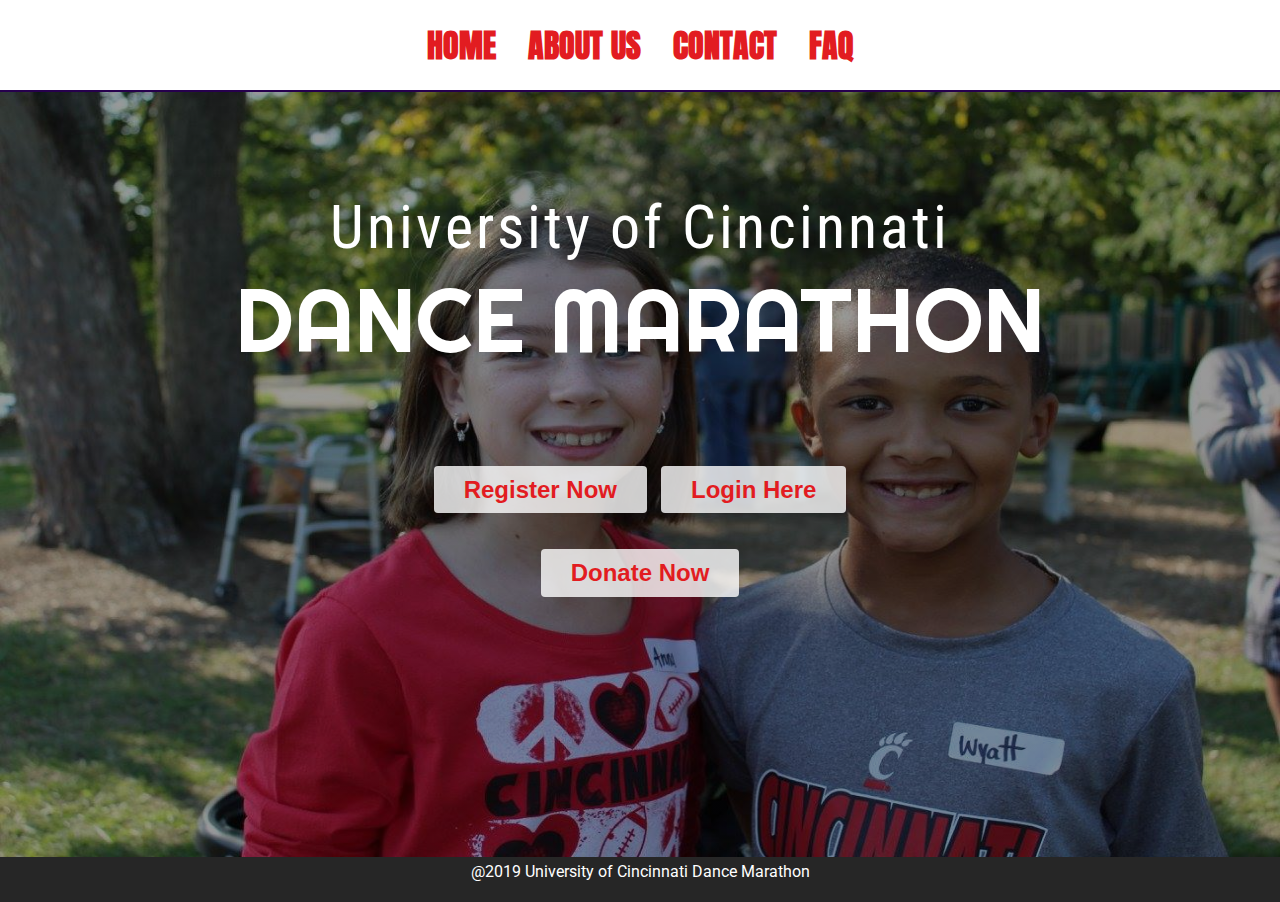
<file: index.html>
<!DOCTYPE html>
<html>
<head>
	<title>UCDM | BearcatTHON</title>
	<link href="https://fonts.googleapis.com/css?family=Anton&display=swap" rel="stylesheet">
	<link href="https://fonts.googleapis.com/css?family=News+Cycle:700&display=swap" rel="stylesheet">
	<link href="https://fonts.googleapis.com/css?family=Roboto:400,700&display=swap" rel="stylesheet">
	<link href="https://fonts.googleapis.com/css?family=Righteous&display=swap" rel="stylesheet">
	<link href="https://fonts.googleapis.com/css?family=Righteous|Roboto+Condensed&display=swap" rel="stylesheet">
	<link rel="stylesheet" type="text/css" href="styles.css">
</head>

<body>
	<header id="navbar">
		<a href="">HOME</a>
		<a href="about.html">ABOUT US</a>
		<!-- <a href="">CHAMPIONS</a> -->
		<!-- <a href="">SPONSORS</a> -->
		<!-- <a href="">EVENTS</a> -->
		<a href="contact.html">CONTACT</a>
		<a href="faq.html">FAQ</a>
	</header>
	<div id="main-content">
		<div id="title-line">
			<p id="uc">University of Cincinnati</p>
			<p id="dm">DANCE MARATHON</p>
		</div>
		<div class="top-buttons">
			<a class="button" href="https://events.dancemarathon.com/index.cfm?fuseaction=donorDrive.event&eventID=3450">Register Now</a>
			<a class="button" href="https://events.dancemarathon.com/index.cfm?fuseaction=portal.roleStart&eventId=3450">Login Here</a>
		</div>
		<a class="button" href="https://events.dancemarathon.com/index.cfm?fuseaction=donate.event&eventID=3450">Donate Now</a>
	</div>
	<div id="footer">
		<p>@2019 University of Cincinnati Dance Marathon</p>
	</div>


</body>
</html>
</file>
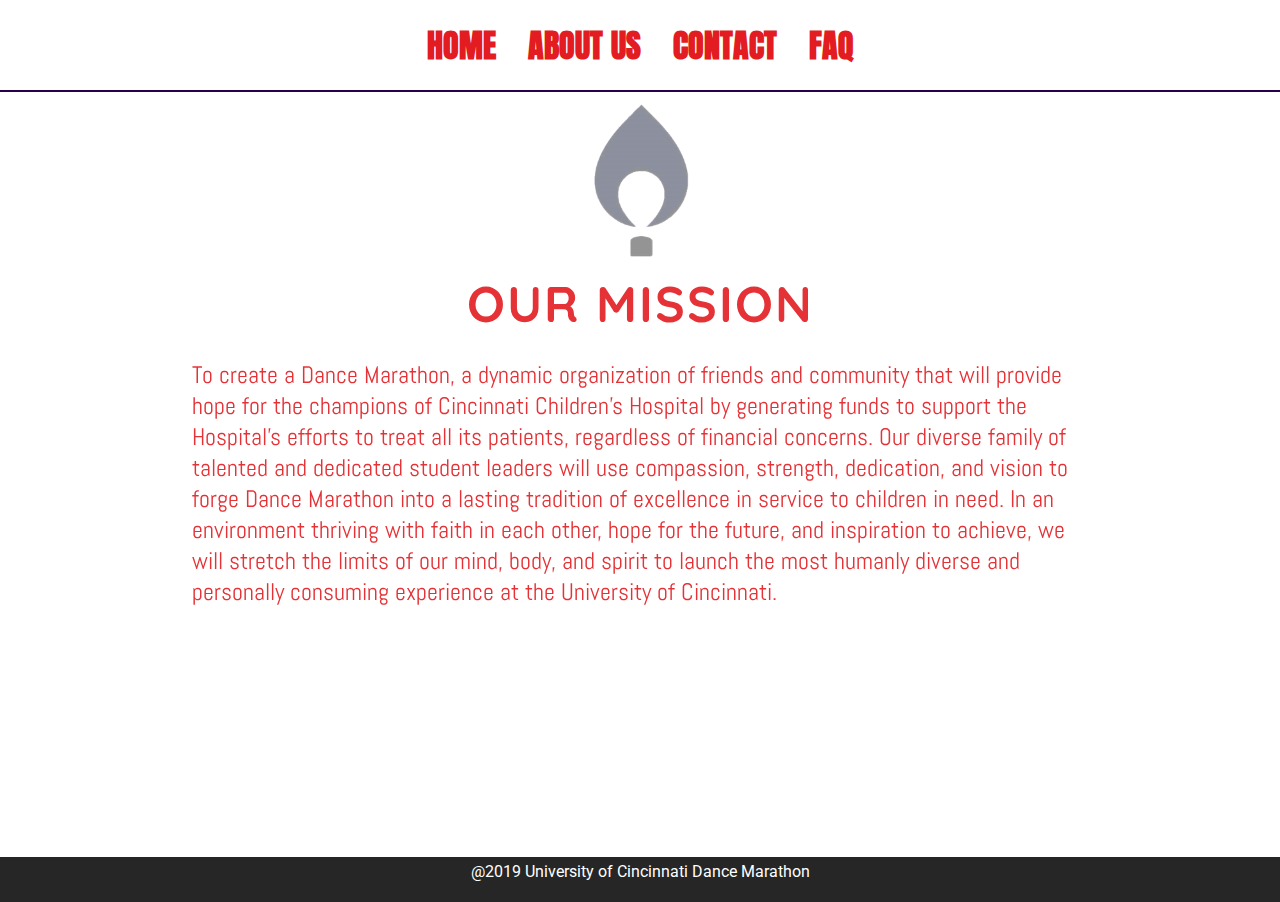
<file: about.html>
<!DOCTYPE html>
<html>
<head>
	<title>UCDM | About Us</title>
	<link href="https://fonts.googleapis.com/css?family=Anton&display=swap" rel="stylesheet">
	<link href="https://fonts.googleapis.com/css?family=News+Cycle:700&display=swap" rel="stylesheet">
	<link href="https://fonts.googleapis.com/css?family=Roboto:400,700&display=swap" rel="stylesheet">
	<link href="https://fonts.googleapis.com/css?family=Righteous&display=swap" rel="stylesheet">
	<link href="https://fonts.googleapis.com/css?family=Righteous|Roboto+Condensed&display=swap" rel="stylesheet">
	<link href="https://fonts.googleapis.com/css?family=Quicksand&display=swap" rel="stylesheet">
	<link href="https://fonts.googleapis.com/css?family=Abel&display=swap" rel="stylesheet">
	<link rel="stylesheet" type="text/css" href="styles.css">
</head>
<body>
	<header id="navbar">
		<a href="index.html">HOME</a>
		<a href="">ABOUT US</a>
		<!-- <a href="">CHAMPIONS</a> -->
		<!-- <a href="">SPONSORS</a> -->
		<!-- <a href="">EVENTS</a> -->
		<a href="contact.html">CONTACT</a>
		<a href="faq.html">FAQ</a>
	</header>

	<div id="about-content">
		<img src="images/flame.png" id="flame">
		<div id="about-message">
			<h2>OUR MISSION</h2>
			<p>To create a Dance Marathon, a dynamic organization of friends and community that will provide hope for the champions of Cincinnati Children’s Hospital by generating funds to support the Hospital's efforts to treat all its patients, regardless of financial concerns. Our diverse family of talented and dedicated student leaders will use compassion, strength, dedication, and vision to forge Dance Marathon into a lasting tradition of excellence in service to children in need. In an environment thriving with faith in each other, hope for the future, and inspiration to achieve, we will stretch the limits of our mind, body, and spirit to launch the most humanly diverse and personally consuming experience at the University of Cincinnati.</p>
		</div>
	</div>

	<div id="footer">
		<p>@2019 University of Cincinnati Dance Marathon</p>
	</div>


</body>
</html>
</file>
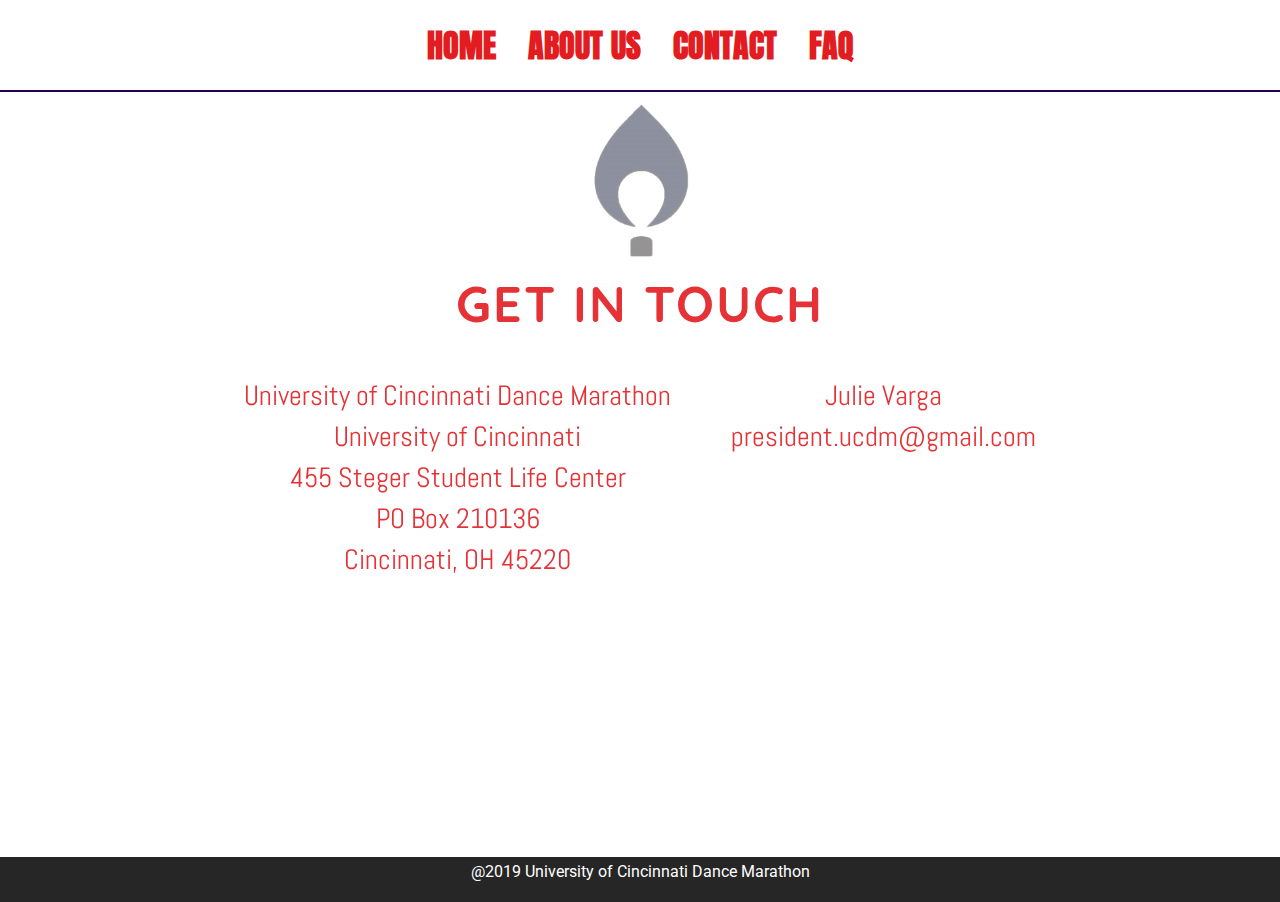
<file: contact.html>
<!DOCTYPE html>
<html>
<head>
	<title>UCDM | Contact</title>
	<link href="https://fonts.googleapis.com/css?family=Anton&display=swap" rel="stylesheet">
	<link href="https://fonts.googleapis.com/css?family=News+Cycle:700&display=swap" rel="stylesheet">
	<link href="https://fonts.googleapis.com/css?family=Roboto:400,700&display=swap" rel="stylesheet">
	<link href="https://fonts.googleapis.com/css?family=Righteous&display=swap" rel="stylesheet">
	<link href="https://fonts.googleapis.com/css?family=Righteous|Roboto+Condensed&display=swap" rel="stylesheet">
	<link href="https://fonts.googleapis.com/css?family=Quicksand&display=swap" rel="stylesheet">
	<link href="https://fonts.googleapis.com/css?family=Abel&display=swap" rel="stylesheet">
	<link rel="stylesheet" type="text/css" href="styles.css">
</head>
<body>
	<header id="navbar">
		<a href="index.html">HOME</a>
		<a href="about.html">ABOUT US</a>
		<!-- <a href="">CHAMPIONS</a> -->
		<!-- <a href="">SPONSORS</a> -->
		<!-- <a href="">EVENTS</a> -->
		<a href="">CONTACT</a>
		<a href="faq.html">FAQ</a>
	</header>

	<div id="contact-content">
		<img src="images/flame.png" id="flame">
		<div id="contact-message">
			<h2>GET IN TOUCH</h2>
			<div id="con-container">
				<div id="address">
					<p>University of Cincinnati Dance Marathon</p>
					<p>University of Cincinnati</p>
					<p>455 Steger Student Life Center</p>
					<p>PO Box 210136</p>
					<p>Cincinnati, OH 45220</p>
				</div>
				<div id="pres">
					<p>Julie Varga</p>
					<p>president.ucdm@gmail.com</p>
				</div>
			</div>
		</div>
	</div>

	<div id="footer">
		<p>@2019 University of Cincinnati Dance Marathon</p>
	</div>

</body>
</html>
</file>
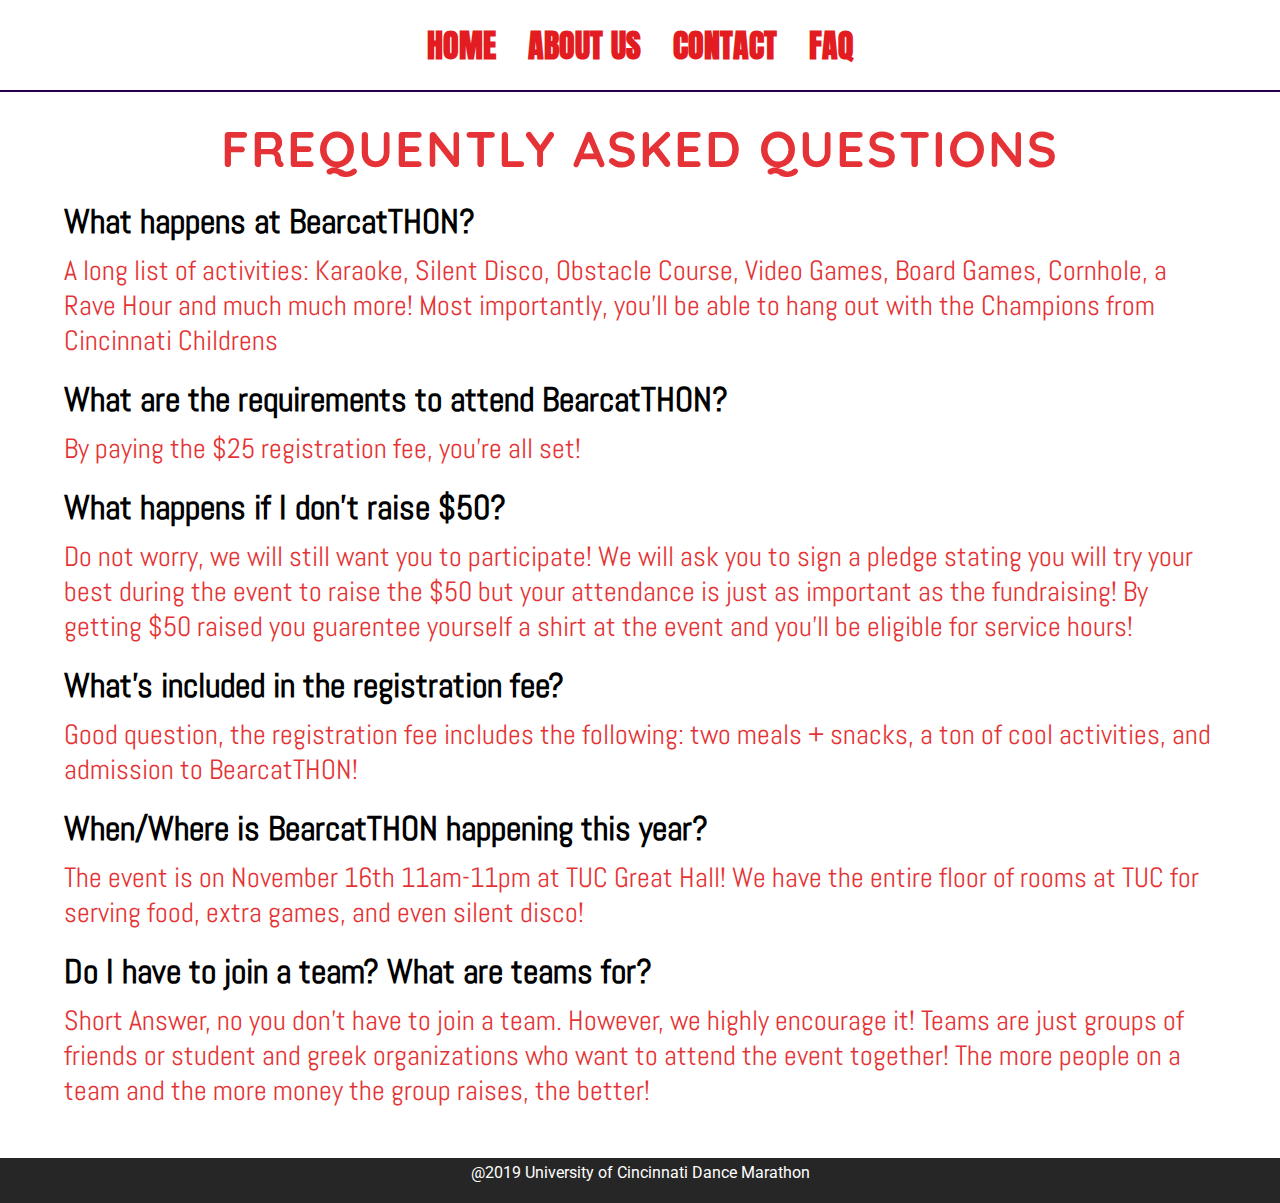
<file: faq.html>
<!DOCTYPE html>
<html>
<head>
	<title>UCDM | FAQ</title>
	<link href="https://fonts.googleapis.com/css?family=Anton&display=swap" rel="stylesheet">
	<link href="https://fonts.googleapis.com/css?family=News+Cycle:700&display=swap" rel="stylesheet">
	<link href="https://fonts.googleapis.com/css?family=Roboto:400,700&display=swap" rel="stylesheet">
	<link href="https://fonts.googleapis.com/css?family=Righteous&display=swap" rel="stylesheet">
	<link href="https://fonts.googleapis.com/css?family=Righteous|Roboto+Condensed&display=swap" rel="stylesheet">
	<link href="https://fonts.googleapis.com/css?family=Abel&display=swap" rel="stylesheet">
	<link href="https://fonts.googleapis.com/css?family=Quicksand&display=swap" rel="stylesheet">
	<link rel="stylesheet" type="text/css" href="styles.css">
</head>
<body>
	<header id="navbar">
		<a href="index.html">HOME</a>
		<a href="about.html">ABOUT US</a>
		<!-- <a href="">CHAMPIONS</a> -->
		<!-- <a href="">SPONSORS</a> -->
		<!-- <a href="">EVENTS</a> -->
		<a href="contact.html">CONTACT</a>
		<a href="">FAQ</a>
	</header>

	<div id="faq-content">
		<h2>FREQUENTLY ASKED QUESTIONS</h2>
		<div class="question">
			<h3>What happens at BearcatTHON?</h3>
			<p class="answer">A long list of activities: Karaoke, Silent Disco, Obstacle Course, Video Games, Board Games, Cornhole, a Rave Hour and much much more! Most importantly, you'll be able to hang out with the Champions from Cincinnati Childrens</p>
		</div>
		<div class="question">
			<h3>What are the requirements to attend BearcatTHON?</h3>
			<p class="answer">By paying the $25 registration fee, you're all set!</p>
		</div>
		<div class="question">
			<h3>What happens if I don't raise $50?</h3>
			<p class="answer">Do not worry, we will still want you to participate! We will ask you to sign a pledge stating you will try your best during the event to raise the $50 but your attendance is just as important as the fundraising! By getting $50 raised you guarentee yourself a shirt at the event and you'll be eligible for service hours!</p>
		</div>
		<div class="question">
			<h3>What's included in the registration fee?</h3>
			<p class="answer">Good question, the registration fee includes the following: two meals + snacks, a ton of cool activities, and admission to BearcatTHON!</p>
		</div>
		<div class="question">
			<h3>When/Where is BearcatTHON happening this year?</h3>
			<p class="answer">The event is on November 16th 11am-11pm at TUC Great Hall! We have the entire floor of rooms at TUC for serving food, extra games, and even silent disco!</p>
		</div>
		<div class="question">
			<h3>Do I have to join a team? What are teams for?</h3>
			<p class="answer">Short Answer, no you don't have to join a team. However, we highly encourage it! Teams are just groups of friends or student and greek organizations who want to attend the event together! The more people on a team and the more money the group raises, the better!</p>
		</div>
	</div>

	<div id="footer">
		<p>@2019 University of Cincinnati Dance Marathon</p>
	</div>

</body>
</html>
</file>
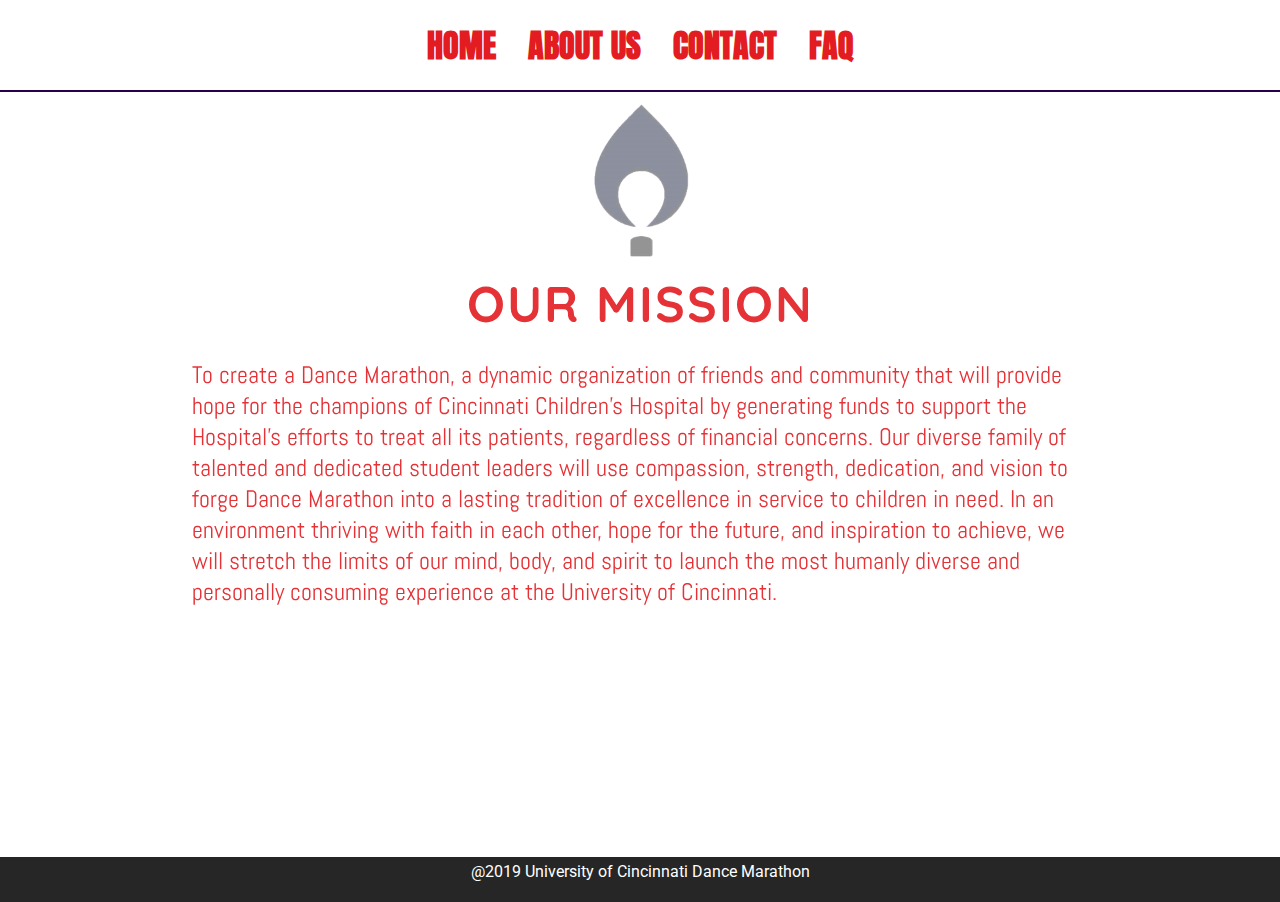
<file: pages/about.html>
<!DOCTYPE html>
<html>
<head>
	<title>UCDM | About Us</title>
	<link href="https://fonts.googleapis.com/css?family=Anton&display=swap" rel="stylesheet">
	<link href="https://fonts.googleapis.com/css?family=News+Cycle:700&display=swap" rel="stylesheet">
	<link href="https://fonts.googleapis.com/css?family=Roboto:400,700&display=swap" rel="stylesheet">
	<link href="https://fonts.googleapis.com/css?family=Righteous&display=swap" rel="stylesheet">
	<link href="https://fonts.googleapis.com/css?family=Righteous|Roboto+Condensed&display=swap" rel="stylesheet">
	<link href="https://fonts.googleapis.com/css?family=Quicksand&display=swap" rel="stylesheet">
	<link href="https://fonts.googleapis.com/css?family=Abel&display=swap" rel="stylesheet">
	<link rel="stylesheet" type="text/css" href="../styles.css">
</head>
<body>
	<header id="navbar">
		<a href="../index.html">HOME</a>
		<a href="">ABOUT US</a>
		<!-- <a href="">CHAMPIONS</a> -->
		<!-- <a href="">SPONSORS</a> -->
		<!-- <a href="">EVENTS</a> -->
		<a href="contact.html">CONTACT</a>
		<a href="faq.html">FAQ</a>
	</header>

	<div id="about-content">
		<img src="../images/flame.png" id="flame">
		<div id="about-message">
			<h2>OUR MISSION</h2>
			<p>To create a Dance Marathon, a dynamic organization of friends and community that will provide hope for the champions of Cincinnati Children’s Hospital by generating funds to support the Hospital's efforts to treat all its patients, regardless of financial concerns. Our diverse family of talented and dedicated student leaders will use compassion, strength, dedication, and vision to forge Dance Marathon into a lasting tradition of excellence in service to children in need. In an environment thriving with faith in each other, hope for the future, and inspiration to achieve, we will stretch the limits of our mind, body, and spirit to launch the most humanly diverse and personally consuming experience at the University of Cincinnati.</p>
		</div>
	</div>

	<div id="footer">
		<p>@2019 University of Cincinnati Dance Marathon</p>
	</div>


</body>
</html>
</file>
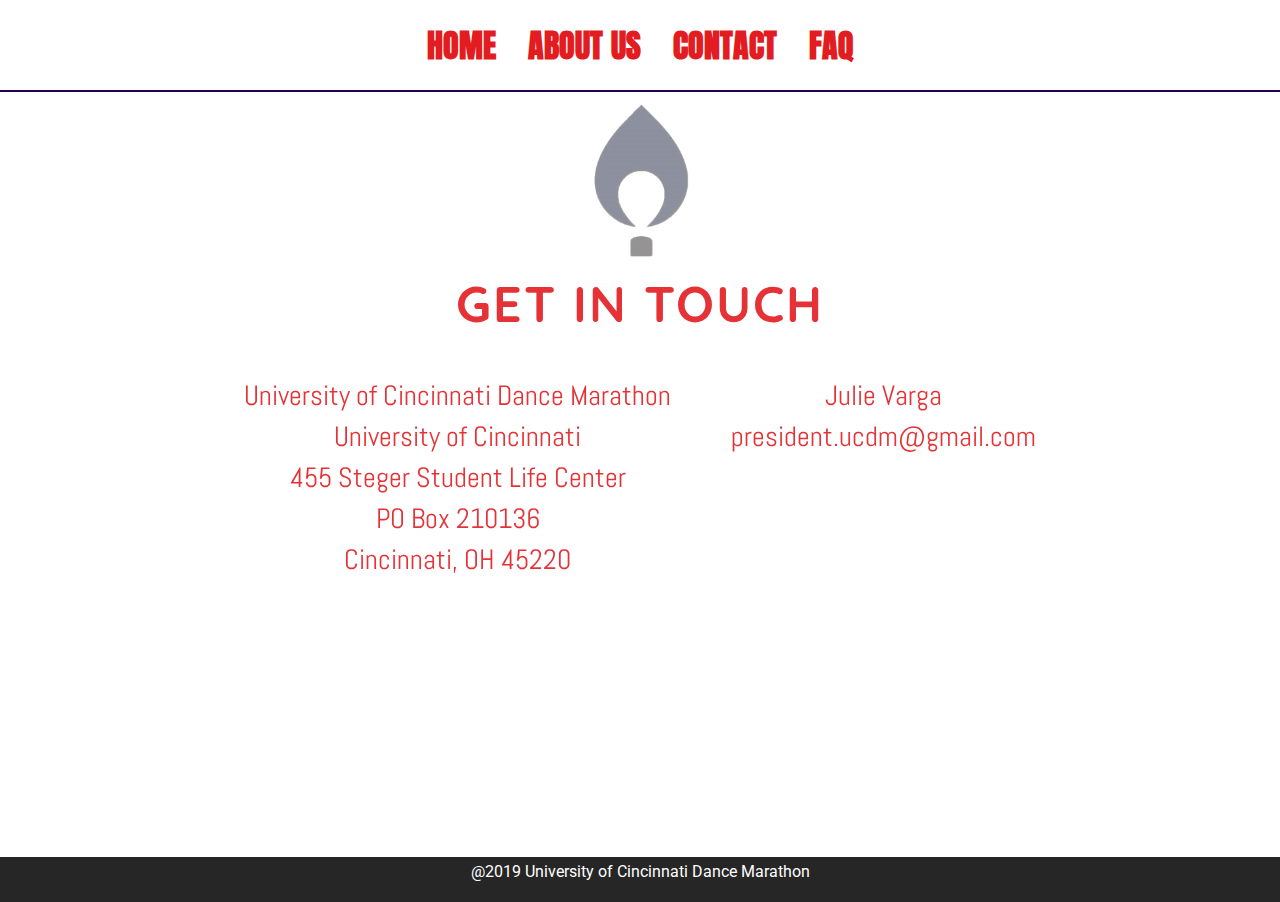
<file: pages/contact.html>
<!DOCTYPE html>
<html>
<head>
	<title>UCDM | Contact</title>
	<link href="https://fonts.googleapis.com/css?family=Anton&display=swap" rel="stylesheet">
	<link href="https://fonts.googleapis.com/css?family=News+Cycle:700&display=swap" rel="stylesheet">
	<link href="https://fonts.googleapis.com/css?family=Roboto:400,700&display=swap" rel="stylesheet">
	<link href="https://fonts.googleapis.com/css?family=Righteous&display=swap" rel="stylesheet">
	<link href="https://fonts.googleapis.com/css?family=Righteous|Roboto+Condensed&display=swap" rel="stylesheet">
	<link href="https://fonts.googleapis.com/css?family=Quicksand&display=swap" rel="stylesheet">
	<link href="https://fonts.googleapis.com/css?family=Abel&display=swap" rel="stylesheet">
	<link rel="stylesheet" type="text/css" href="../styles.css">
</head>
<body>
	<header id="navbar">
		<a href="../index.html">HOME</a>
		<a href="about.html">ABOUT US</a>
		<!-- <a href="">CHAMPIONS</a> -->
		<!-- <a href="">SPONSORS</a> -->
		<!-- <a href="">EVENTS</a> -->
		<a href="">CONTACT</a>
		<a href="faq.html">FAQ</a>
	</header>

	<div id="contact-content">
		<img src="../images/flame.png" id="flame">
		<div id="contact-message">
			<h2>GET IN TOUCH</h2>
			<div id="con-container">
				<div id="address">
					<p>University of Cincinnati Dance Marathon</p>
					<p>University of Cincinnati</p>
					<p>455 Steger Student Life Center</p>
					<p>PO Box 210136</p>
					<p>Cincinnati, OH 45220</p>
				</div>
				<div id="pres">
					<p>Julie Varga</p>
					<p>president.ucdm@gmail.com</p>
				</div>
			</div>
		</div>
	</div>

	<div id="footer">
		<p>@2019 University of Cincinnati Dance Marathon</p>
	</div>

</body>
</html>
</file>
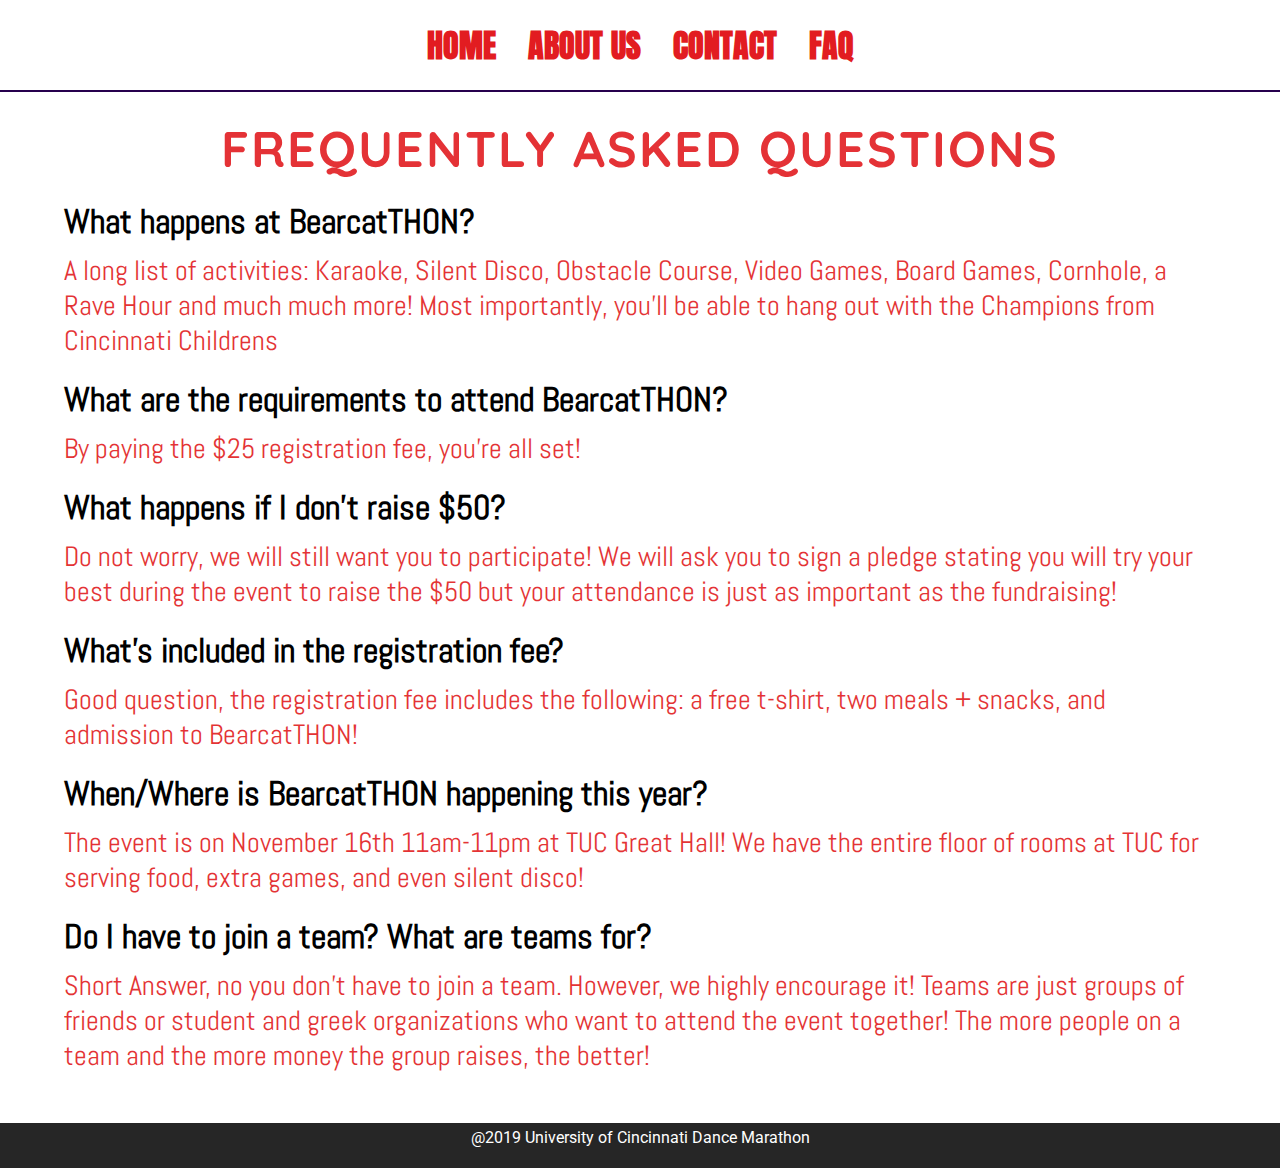
<file: pages/faq.html>
<!DOCTYPE html>
<html>
<head>
	<title>UCDM | FAQ</title>
	<link href="https://fonts.googleapis.com/css?family=Anton&display=swap" rel="stylesheet">
	<link href="https://fonts.googleapis.com/css?family=News+Cycle:700&display=swap" rel="stylesheet">
	<link href="https://fonts.googleapis.com/css?family=Roboto:400,700&display=swap" rel="stylesheet">
	<link href="https://fonts.googleapis.com/css?family=Righteous&display=swap" rel="stylesheet">
	<link href="https://fonts.googleapis.com/css?family=Righteous|Roboto+Condensed&display=swap" rel="stylesheet">
	<link href="https://fonts.googleapis.com/css?family=Abel&display=swap" rel="stylesheet">
	<link href="https://fonts.googleapis.com/css?family=Quicksand&display=swap" rel="stylesheet">
	<link rel="stylesheet" type="text/css" href="../styles.css">
</head>
<body>
	<header id="navbar">
		<a href="../index.html">HOME</a>
		<a href="about.html">ABOUT US</a>
		<!-- <a href="">CHAMPIONS</a> -->
		<!-- <a href="">SPONSORS</a> -->
		<!-- <a href="">EVENTS</a> -->
		<a href="contact.html">CONTACT</a>
		<a href="">FAQ</a>
	</header>

	<div id="faq-content">
		<h2>FREQUENTLY ASKED QUESTIONS</h2>
		<div class="question">
			<h3>What happens at BearcatTHON?</h3>
			<p class="answer">A long list of activities: Karaoke, Silent Disco, Obstacle Course, Video Games, Board Games, Cornhole, a Rave Hour and much much more! Most importantly, you'll be able to hang out with the Champions from Cincinnati Childrens</p>
		</div>
		<div class="question">
			<h3>What are the requirements to attend BearcatTHON?</h3>
			<p class="answer">By paying the $25 registration fee, you're all set!</p>
		</div>
		<div class="question">
			<h3>What happens if I don't raise $50?</h3>
			<p class="answer">Do not worry, we will still want you to participate! We will ask you to sign a pledge stating you will try your best during the event to raise the $50 but your attendance is just as important as the fundraising!</p>
		</div>
		<div class="question">
			<h3>What's included in the registration fee?</h3>
			<p class="answer">Good question, the registration fee includes the following: a free t-shirt, two meals + snacks, and admission to BearcatTHON!</p>
		</div>
		<div class="question">
			<h3>When/Where is BearcatTHON happening this year?</h3>
			<p class="answer">The event is on November 16th 11am-11pm at TUC Great Hall! We have the entire floor of rooms at TUC for serving food, extra games, and even silent disco!</p>
		</div>
		<div class="question">
			<h3>Do I have to join a team? What are teams for?</h3>
			<p class="answer">Short Answer, no you don't have to join a team. However, we highly encourage it! Teams are just groups of friends or student and greek organizations who want to attend the event together! The more people on a team and the more money the group raises, the better!</p>
		</div>
	</div>

	<div id="footer">
		<p>@2019 University of Cincinnati Dance Marathon</p>
	</div>

</body>
</html>
</file>
<file: styles.css>
body{
  padding: 0;
  margin: 0;
  height: 100vh;
}
#navbar {
  background-color: #ffffff;
  /*overflow: hidden;*/
  display: flex;
  border-bottom: solid #26004d 2px;
  justify-content: center;
  align-items: center
  flex-wrap: wrap;
  /*max-width: 1000px;*/
  margin: 0 auto;
  height: 10vh;
}

/* Style the links inside the navigation bar */
#navbar a {
  float: left;
  color: #E21C21;
  text-align: center;
  padding: 14px 16px;
  text-decoration: none;
  font: 2rem anton,sans-serif;
  /*transition: color 0.4s;*/
  font-weight: bold;
  vertical-align: center;
  line-height: 7vh;
}

/* Change the color of links on hover */
#navbar a:hover {
  background-color: #ddd;
}

/* Add a color to the active/current link */
#navbar a.active {
  background-color: #4CAF50;
  color: white;
}

#main-content{
  display: flex;
  flex-direction: column;
  align-items: center;
  margin: 0 auto;
/*  background-image: url('images/cover.png');
  background-color: 
  background-size: 100% 100%;*/
  background: 
    linear-gradient(
      rgba(0, 0, 0, 0.4), 
      rgba(0, 0, 0, 0.4)
    ),
    url('images/cover.png');
  background-size: 100% 100%;
  /*max-width: 1000px;*/
  width: 100%;
  height: 85vh;
}

#title-line{
  margin-top: 100px;
  display: flex;
  flex-direction: column;
  align-items: center;
}

#title-line p{
  color: #fff;
  margin: 0;
  padding: 0;
  text-align: center
}
#uc{
  font-size: 60px;
  font-family: 'Roboto Condensed';
  letter-spacing: 3px;
}
#dm{
  font-size: 90px;
  font-family: Righteous,sans-serif;
}

.button{
  background-color: rgba(255, 255, 255, 0.8);
  border: solid rgba(50,50,50,1) 0px;
  cursor: pointer;
/*  height: 50px;
  width: 200px;*/
  padding: 10px 30px;
  margin: 25px 5px;
  text-decoration: none;
  font-family:Arial,Helvetica;
  font-size: 24px;
  font-weight: bold;
  color: #E21C21;
  text-align: center;
  border-radius: 4px;
}

.top-buttons{
  margin-top: 100px;
  margin-bottom: 20px;
}

#footer{
  height: 5vh;
  width: 100%;
  background-color: #262626;
}

#footer p{
  margin: 0;
  padding: 5px;
  font-family: Roboto;
  text-align: center;
  color: #fff;
}

#about-content{
  display: flex;
  flex-direction: column;
  align-items: center;
  margin: 0 auto;
  width: 100%;
  height: 85vh;
}

#about-message{
  width: 70%;
}

#about-message h2{
  font-family: Quicksand;
  letter-spacing: 2px;
  font-size: 50px;
  text-align: center;
  margin: 0;
  color: #E21C21;
  opacity: .9;
}

#about-message p{
  font-family: Abel;
  font-size: 24px;
  color: #E21C21;
  opacity: .9;
}

#flame{
  height: 20vh;
  filter: hue-rotate(180deg) opacity(50%);
}

#contact-content{
  display: flex;
  flex-direction: column;
  align-items: center;
  margin: 0 auto;
  width: 100%;
  height: 85vh;
}

#contact-message h2{
  font-family: Quicksand;
  letter-spacing: 2px;
  font-size: 50px;
  text-align: center;
  margin: 0;
  color: #E21C21;
  opacity: .9;
}

#con-container{
  display: flex;
  flex-wrap: wrap;
  justify-content: center;
  margin-top: 30px;
}

#address, #pres{
  margin: 10px 30px;
  display: flex;
  flex-direction: column;
  align-items: center
}

#address p, #pres p{
  font-family: Abel;
  font-size: 28px;
  color: #E21C21;
  opacity: .9;
  margin: 3px 0;
}

#faq-content{
  display: flex;
  flex-direction: column;
  margin: 25px auto 50px auto;
  width: 100%;
}
.question{
  width: 90%;
  margin: 0 auto;
}

.question h3{
  font-family: Abel;
  font-size: 34px;
  text-align: left;
  margin: 20px 0 10px 0;
}

#faq-content h2{
  font-family: Quicksand;
  letter-spacing: 2px;
  font-size: 50px;
  text-align: center;
  margin: 0;
  color: #E21C21;
  opacity: .9;
}

.answer{
  font-family: Abel;
  font-size: 28px;
  color: #E21C21;
  opacity: .9;
  margin: 0;
}

@media(max-width: 420px){
  #navbar a {
/*    float: left;
    color: #E21C21;
    text-align: center;
    padding: 14px 16px;
    text-decoration: none;*/
    font: 4rem anton,sans-serif;
    /*transition: color 0.4s;*/
    font-weight: 400;
/*    vertical-align: center;
    line-height: 7vh;*/
  }
  .button{
/*    background-color: rgba(255, 255, 255, 0.8);
    border: solid rgba(50,50,50,1) 0px;
    cursor: pointer;*/
  /*  height: 50px;
    width: 200px;*/
    padding: 30px 50px;
/*    margin: 25px 5px;*/
/*    text-decoration: none;
    font-family:Arial,Helvetica;*/
    font-size: 50px;
/*    font-weight: bold;
    color: #E21C21;
    text-align: center;
    border-radius: 4px;*/
  }
  #uc{
    font-size: 90px;
/*    font-family: 'Roboto Condensed';
    letter-spacing: 3px;*/
  }
  #dm{
    font-size: 130px;
/*    font-family: Righteous,sans-serif;*/
  }
  #flame{
    height: 15vh;
/*    filter: hue-rotate(180deg) opacity(50%);
*/  }

  #about-message{
    width: 80%;
  }

  #about-message h2{
/*    font-family: Quicksand;
    letter-spacing: 2px;*/
    font-size: 80px;
/*    text-align: center;
    margin: 0;
    color: #E21C21;*/
    /*opacity: .9;*/
  }

  #about-message p{
    /*font-family: Abel;*/
    font-size: 45px;
/*    color: #E21C21;
    opacity: .9;*/
  }
}
</file>
